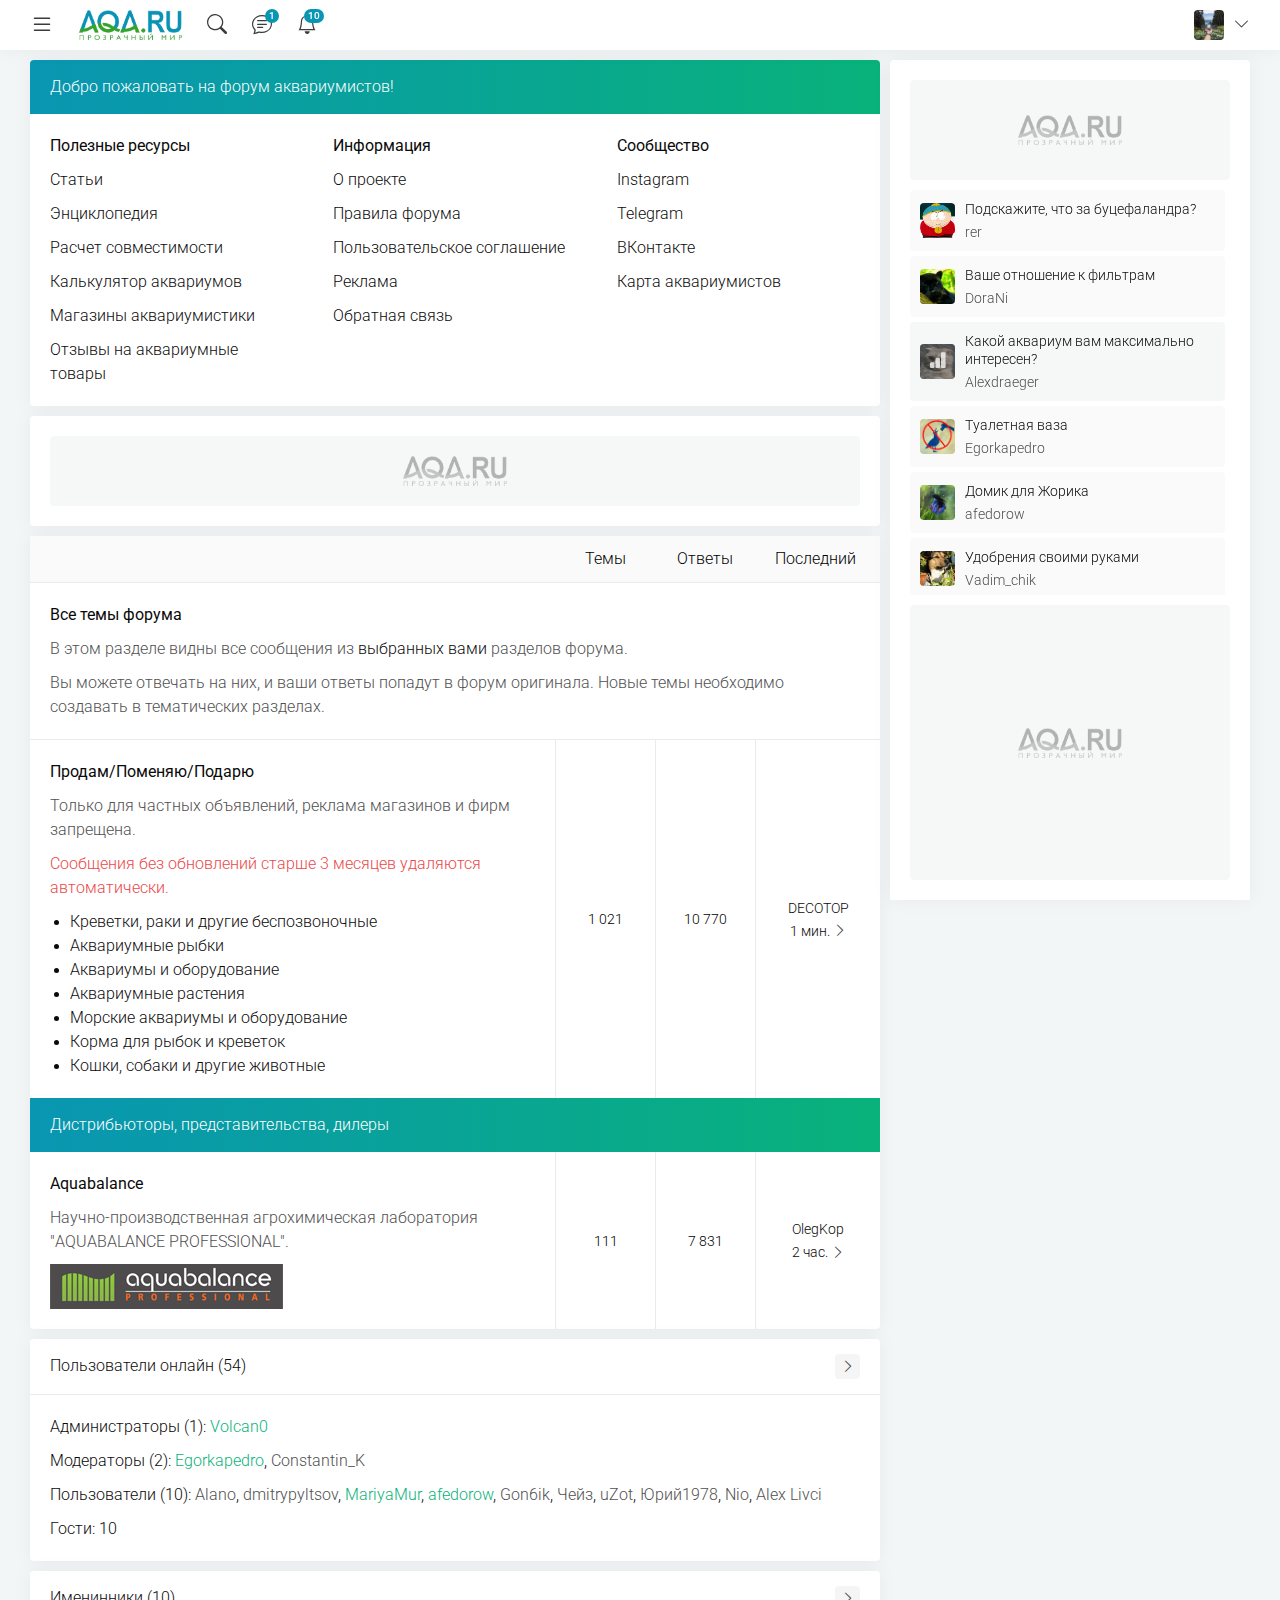
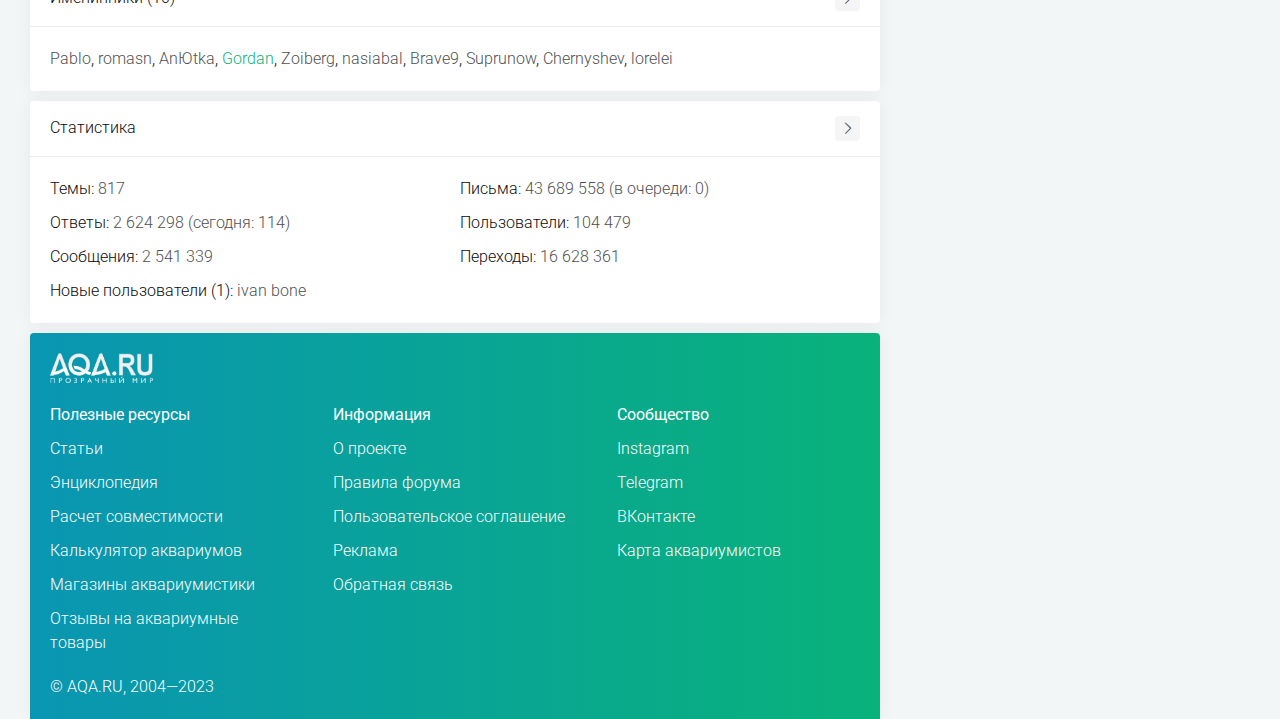
<file: index.html>
<!DOCTYPE html>
<html lang="en">
<head>
	<meta charset="UTF-8">
	<meta name="viewport" content="width=device-width, initial-scale=1.0">
	<title>AQA.ru</title>
	<link rel="stylesheet" href="css/main.css">
</head>
<body>
	<header>
		<div class="wrapper">
			<div class="navigation">
				<button id="main-menu-toggle" class="menu-toggle">
					<i class="bi bi-list"></i>
				</button>
				<ul id="main-menu" class="dropdown-menu">
					<li><a href="/">Последняя активность</a></li>
					<li><a href="/">Фотогалерея</a></li>
					<li><a href="/">Пользователи</a></li>
				</ul>

				<a href="index.html" class="logo">
					<img src="img/logo.png" alt="Logo">
				</a>

				<button id="search-toggle" class="menu-toggle">
					<i class="bi bi-search"></i>
				</button>
				<button id="messages-toggle" class="menu-toggle">
					<span class="badge">1</span>
					<i class="bi bi-chat-text"></i>
				</button>
				<button id="notifications-toggle" class="menu-toggle">
					<span class="badge">10</span>
					<i class="bi bi-bell"></i>
				</button>
			</div>

			<div class="user">
				<div class="photo" style="background-image: url(img/avatar.jpg);"></div>
				<button id="user-menu-toggle" class="menu-toggle">
					<i class="bi bi-chevron-down"></i>
				</button>
				<ul id="user-menu" class="dropdown-menu">
					<li class="info">
						<p class="username">dmytropyltsov</p>
						<p class="account"><i class="bi bi-star-fill" title="Premium"></i> Баланс: <span>100₽</span></p>
					</li>
					<hr>
					<li><a href="/">Настройки</a></li>
					<li><a href="/">Счёт</a></li>
					<hr>
					<li><a href="/">Слежение</a></li>
					<li><a href="/">Подписки</a></li>
					<li><a href="/">Закладки</a></li>
					<li><a href="/">Понравившееся</a></li>
					<li><a href="/">Друзья</a></li>
					<hr>
					<li><a href="/">Выход</a></li>
				</ul>
			</div>
		</div>
	</header>

	<main class="wrapper">
		<div class="page">
			<div class="welcome">
				<p class="header">Добро пожаловать на форум аквариумистов!</p>
				<div class="welcome-menu">
					<div class="column">
						<p class="title">Полезные ресурсы</p>
						<a href="">Статьи</a>
						<a href="">Энциклопедия</a>
						<a href="">Расчет совместимости</a>
						<a href="">Калькулятор аквариумов</a>
						<a href="">Магазины аквариумистики</a>
						<a href="">Отзывы на аквариумные товары</a>
					</div>
					<div class="column">
						<p class="title">Информация</p>
						<a href="">О проекте</a>
						<a href="">Правила форума</a>
						<a href="">Пользовательское соглашение</a>
						<a href="">Реклама</a>
						<a href="">Обратная связь</a>
					</div>
					<div class="column">
						<p class="title">Сообщество</p>
						<a href="">Instagram</a>
						<a href="">Telegram</a>
						<a href="">ВКонтакте</a>
						<a href="">Карта аквариумистов</a>
					</div>
				</div>
			</div>

			<div class="block">
				<div class="ad-placeholder ad-long">
					<img src="img/logo.png" alt="">
				</div>
			</div>

			<div class="topics-table">
				<div class="header">
					<div class="counter">Темы</div>
					<div class="counter">Ответы</div>
					<div class="last-answer">Последний</div>
				</div>
				<div class="topic">
					<div class="info">
						<a href="" class="title">Все темы форума</a>
						<p>В этом разделе видны все сообщения из <a href="">выбранных вами</a> разделов форума.</p>
						<p>Вы можете отвечать на них, и ваши ответы попадут в форум оригинала. Новые темы необходимо создавать в тематических разделах.</p>
					</div>
				</div>
				<div class="topic">
					<div class="info">
						<a href="" class="title">Продам/Поменяю/Подарю</a>
						<p>Только для частных объявлений, реклама магазинов и фирм запрещена.</p>
						<p class="warning">Сообщения без обновлений старше 3 месяцев удаляются автоматически.</p>
						<ul>
							<li><a href="">Креветки, раки и другие беспозвоночные</a></li>
							<li><a href="">Аквариумные рыбки</a></li>
							<li><a href="">Аквариумы и оборудование</a></li>
							<li><a href="">Аквариумные растения</a></li>
							<li><a href="">Морские аквариумы и оборудование</a></li>
							<li><a href="">Корма для рыбок и креветок</a></li>
							<li><a href="">Кошки, собаки и другие животные</a></li>
						</ul>
					</div>
					<div class="counter"><span class="details">Тем:&nbsp;</span>1 021</div>
					<div class="counter"><span class="details">Ответов:&nbsp;</span>10 770</div>
					<div class="last-answer">
						<span class="details">Последний:&nbsp;</span>
						<a href="" class="author">DECOTOP</a>
						<a href="" class="time">
							<span class="details">&nbsp;(</span><span>1 мин.</span><span class="details">)</span>
							<i class="bi bi-chevron-right"></i>
						</a>
					</div>
				</div>
				<div class="category">Дистрибьюторы, представительства, дилеры</div>
				<div class="topic">
					<div class="info">
						<a href="" class="title">Aquabalance</a>
						<p>Научно-производственная агрохимическая лаборатория "AQUABALANCE PROFESSIONAL".</p>
						<span class="brand-logo">
							<img src="img/Aquabalance.png" alt="">
						</span>
					</div>
					<div class="counter"><span class="details">Тем:&nbsp;</span>111</div>
					<div class="counter"><span class="details">Ответов:&nbsp;</span>7 831</div>
					<div class="last-answer">
						<span class="details">Последний:&nbsp;</span>
						<a href="" class="author">OlegKop</a>
						<a href="" class="time">
							<span class="details">&nbsp;(</span><span>2 час.</span><span class="details">)</span>
							<i class="bi bi-chevron-right"></i>
						</a>
					</div>
				</div>
			</div>
			
			<div class="summary">
				<div class="header">
					<p class="title">Пользователи онлайн (54)</p>
					<a href="" class="light-icon-button">
						<i class="bi bi-chevron-right"></i>
					</a>
				</div>
				<div class="content">
					<p>Администраторы (1): <a href="" class="friend">Volcan0</a></p>
					<p>Модераторы (2): <a href="" class="friend">Egorkapedro</a>, <a href="">Constantin_K</a></p>
					<p>Пользователи (10): <a href="">Alano</a>, <a href="">dmitrypyltsov</a>, <a href="" class="friend">MariyaMur</a>, <a href="" class="friend">afedorow</a>, <a href="">Gon6ik</a>, <a href="">Чейз</a>, <a href="">uZot</a>, <a href="">Юрий1978</a>, <a href="">Nio</a>, <a href="">Alex Livci</a></p>
					<p>Гости: 10</p>
				</div>
			</div>
			
			<div class="summary">
				<div class="header">
					<p class="title">Именинники (10)</p>
					<a href="" class="light-icon-button">
						<i class="bi bi-chevron-right"></i>
					</a>
				</div>
				<div class="content">
					<p><a href="">Pablo</a>, <a href="">romasn</a>, <a href="">AnЮtka</a>, <a href="" class="friend">Gordan</a>, <a href="">Zoiberg</a>, <a href="">nasiabal</a>, <a href="">Brave9</a>, <a href="">Suprunow</a>, <a href="">Chernyshev</a>, <a href="">lorelei</a></p>
				</div>
			</div>
			
			<div class="summary">
				<div class="header">
					<p class="title">Статистика</p>
					<a href="" class="light-icon-button">
						<i class="bi bi-chevron-right"></i>
					</a>
				</div>
				<div class="content">
					<div class="row">
						<div class="column">
							<p>Темы: <span class="details">817</span></p>
							<p>Ответы: <span class="details">2 624 298 (сегодня: 114)</span></p>
							<p>Сообщения: <span class="details">2 541 339</span></p>
						</div>
						<div class="column">
							<p>Письма: <span class="details">43 689 558 (в очереди: 0)</span></p>
							<p>Пользователи: <span class="details">104 479</span></p>
							<p>Переходы: <span class="details">16 628 361</span></p>
						</div>
					</div>
					<p>Новые пользователи (1): <a href="">ivan bone</a></p>
				</div>
			</div>

			<footer>
				<a href="away.html" class="logo">
					<img src="img/logo.png" alt="Logo">
				</a>
				<div class="welcome-menu">
					<div class="column">
						<p class="title">Полезные ресурсы</p>
						<a href="">Статьи</a>
						<a href="">Энциклопедия</a>
						<a href="">Расчет совместимости</a>
						<a href="">Калькулятор аквариумов</a>
						<a href="">Магазины аквариумистики</a>
						<a href="">Отзывы на аквариумные товары</a>
					</div>
					<div class="column">
						<p class="title">Информация</p>
						<a href="">О проекте</a>
						<a href="">Правила форума</a>
						<a href="">Пользовательское соглашение</a>
						<a href="">Реклама</a>
						<a href="">Обратная связь</a>
					</div>
					<div class="column">
						<p class="title">Сообщество</p>
						<a href="">Instagram</a>
						<a href="">Telegram</a>
						<a href="">ВКонтакте</a>
						<a href="">Карта аквариумистов</a>
					</div>
				</div>
				<p class="copyright">&copy; AQA.RU, 2004—2023</p>
			</footer>
		</div>

		<div class="sidebar">
			<div class="content">
				<div class="ad-placeholder ad-small">
					<img src="img/logo.png" alt="">
				</div>
				<div class="events">
					<div class="event event-answer">
						<div class="photo" style="background-image: url(img/rer.png)">
							<div class="icon">
								<i class="bi bi-bar-chart-fill"></i>
							</div>
						</div>
						<div class="info">
							<a href="topic.html" class="topic">Подскажите, что за буцефаландра?</a>
							<a href="" class="user">rer</a>
						</div>
					</div>
					<div class="event event-answer">
						<div class="photo" style="background-image: url(img/DoraNi.png)">
							<div class="icon">
								<i class="bi bi-bar-chart-fill"></i>
							</div>
						</div>
						<div class="info">
							<a href="topic.html" class="topic">Ваше отношение к фильтрам</a>
							<a href="" class="user">DoraNi</a>
						</div>
					</div>
					<div class="event event-vote">
						<div class="photo" style="background-image: url(img/Alexdraeger.png)">
							<div class="icon">
								<i class="bi bi-bar-chart-fill"></i>
							</div>
						</div>
						<div class="info">
							<a href="topic.html" class="topic">Какой аквариум вам максимально интересен?</a>
							<a href="" class="user">Alexdraeger </a>
						</div>
					</div>
					<div class="event event-answer">
						<div class="photo" style="background-image: url(img/Egorkapedro.png)">
							<div class="icon">
								<i class="bi bi-bar-chart-fill"></i>
							</div>
						</div>
						<div class="info">
							<a href="topic.html" class="topic">Туалетная ваза</a>
							<a href="" class="user">Egorkapedro</a>
						</div>
					</div>
					<div class="event event-answer">
						<div class="photo" style="background-image: url(img/afedorow.png)">
							<div class="icon">
								<i class="bi bi-bar-chart-fill"></i>
							</div>
						</div>
						<div class="info">
							<a href="topic.html" class="topic">Домик для Жорика</a>
							<a href="" class="user">afedorow</a>
						</div>
					</div>
					<div class="event event-answer">
						<div class="photo" style="background-image: url(img/Vadim_chik.png)">
							<div class="icon">
								<i class="bi bi-bar-chart-fill"></i>
							</div>
						</div>
						<div class="info">
							<a href="topic.html" class="topic">Удобрения своими руками</a>
							<a href="" class="user">Vadim_chik</a>
						</div>
					</div>
					<div class="event event-answer">
						<div class="photo" style="background-image: url(img/Simro.png)">
							<div class="icon">
								<i class="bi bi-bar-chart-fill"></i>
							</div>
						</div>
						<div class="info">
							<a href="topic.html" class="topic">Мои аквариумы. Восстановление после переезда</a>
							<a href="" class="user">Simro</a>
						</div>
					</div>
					<div class="event event-answer">
						<div class="photo" style="background-image: url(img/rer.png)">
							<div class="icon">
								<i class="bi bi-bar-chart-fill"></i>
							</div>
						</div>
						<div class="info">
							<a href="topic.html" class="topic">Подскажите, что за буцефаландра?</a>
							<a href="" class="user">rer</a>
						</div>
					</div>
					<div class="event event-answer">
						<div class="photo" style="background-image: url(img/DoraNi.png)">
							<div class="icon">
								<i class="bi bi-bar-chart-fill"></i>
							</div>
						</div>
						<div class="info">
							<a href="topic.html" class="topic">Ваше отношение к фильтрам</a>
							<a href="" class="user">DoraNi</a>
						</div>
					</div>
					<div class="event event-vote">
						<div class="photo" style="background-image: url(img/Alexdraeger.png)">
							<div class="icon">
								<i class="bi bi-bar-chart-fill"></i>
							</div>
						</div>
						<div class="info">
							<a href="topic.html" class="topic">Какой аквариум вам максимально интересен?</a>
							<a href="" class="user">Alexdraeger </a>
						</div>
					</div>
					<div class="event event-answer">
						<div class="photo" style="background-image: url(img/Egorkapedro.png)">
							<div class="icon">
								<i class="bi bi-bar-chart-fill"></i>
							</div>
						</div>
						<div class="info">
							<a href="topic.html" class="topic">Туалетная ваза</a>
							<a href="" class="user">Egorkapedro</a>
						</div>
					</div>
					<div class="event event-answer">
						<div class="photo" style="background-image: url(img/afedorow.png)">
							<div class="icon">
								<i class="bi bi-bar-chart-fill"></i>
							</div>
						</div>
						<div class="info">
							<a href="topic.html" class="topic">Домик для Жорика</a>
							<a href="" class="user">afedorow</a>
						</div>
					</div>
					<div class="event event-answer">
						<div class="photo" style="background-image: url(img/Vadim_chik.png)">
							<div class="icon">
								<i class="bi bi-bar-chart-fill"></i>
							</div>
						</div>
						<div class="info">
							<a href="topic.html" class="topic">Удобрения своими руками</a>
							<a href="" class="user">Vadim_chik</a>
						</div>
					</div>
					<div class="event event-answer">
						<div class="photo" style="background-image: url(img/Simro.png)">
							<div class="icon">
								<i class="bi bi-bar-chart-fill"></i>
							</div>
						</div>
						<div class="info">
							<a href="topic.html" class="topic">Мои аквариумы. Восстановление после переезда</a>
							<a href="" class="user">Simro</a>
						</div>
					</div>
				</div>
				<div class="ad-placeholder ad-medium">
					<img src="img/logo.png" alt="">
				</div>
			</div>
		</div>
	</main>

	<script src="js/script.js"></script>
</body>
</html>
</file>
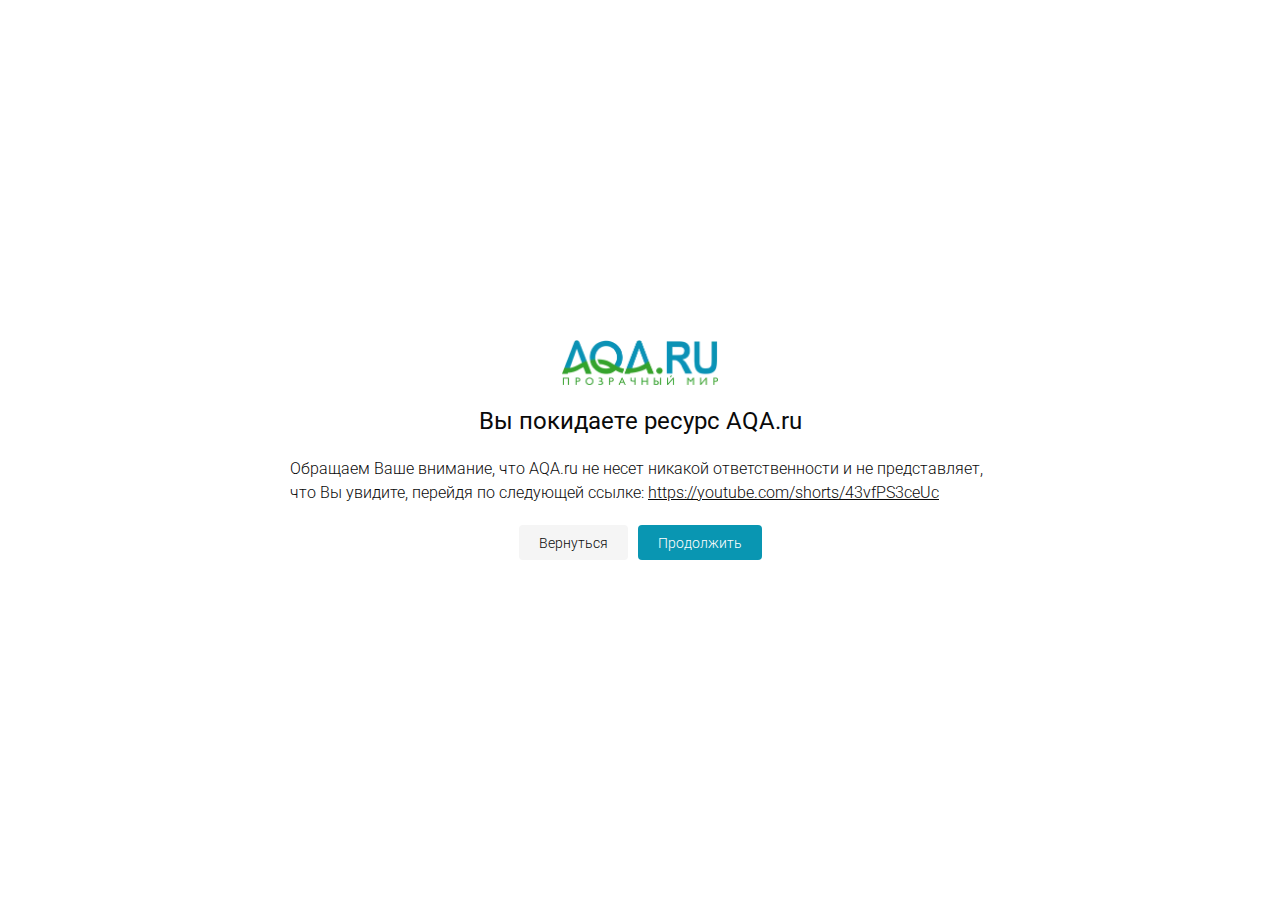
<file: away.html>
<!DOCTYPE html>
<html lang="en">
<head>
    <meta charset="UTF-8">
    <meta name="viewport" content="width=device-width, initial-scale=1.0">
    <title>AQA.ru</title>
	<link rel="stylesheet" href="css/main.css">
</head>
<body>
    <div class="away">
        <div class="content">
            <a href="index.html" class="logo">
                <img src="img/logo.png" alt="Logo">
            </a>
    
            <h1>Вы покидаете ресурс AQA.ru</h1>
    
            <p>Обращаем Ваше внимание, что AQA.ru не несет никакой ответственности и не представляет, что Вы увидите, перейдя по следующей ссылке: <a href="https://youtube.com/shorts/43vfPS3ceUc">https://youtube.com/shorts/43vfPS3ceUc</a></p>
            
            <div class="buttons">
                <a href="index.html" class="light-text-button">Вернуться</a>
                <a href="https://youtube.com/shorts/43vfPS3ceUc" class="primary-text-button">Продолжить</a>
            </div>
        </div>
    </div>
</body>
</html>
</file>
<file: css/main.css>
@import url("https://fonts.googleapis.com/css2?family=Roboto:ital,wght@0,100;0,300;0,400;0,500;1,300&display=swap");
@import url("https://cdn.jsdelivr.net/npm/bootstrap-icons@1.11.1/font/bootstrap-icons.css");
body {
  margin: 0;
  padding: 0;
  background-color: #F3F6F6;
  background-size: cover;
  min-width: 400px;
}

h1, h2, h3, h4, h5, h6,
p, a, ul {
  margin: 0;
  color: #0A0A0A;
}

h1 {
  font: 400 24px/32px "Roboto";
}

p {
  font: 300 16px/24px "Roboto";
}

a {
  width: fit-content;
  font: 300 16px/24px "Roboto";
  text-decoration: none;
  transition: color 0.5s;
}
a:hover {
  color: #0996B2;
}

i {
  color: #3C3C3C;
}

ul {
  padding-left: 20px;
}

table {
  border-collapse: collapse;
}

hr {
  border-top: 1px solid #EBEBEB;
  border-bottom: none;
}

.button, .primary-button, .primary-icon-button, .topic-management .page-menu-toggle, .primary-text-button, .light-button, .light-text-button, .answer .footer .buttons .counter-button, .light-icon-button {
  display: flex;
  justify-content: center;
  align-items: center;
  border-radius: 4px;
  transition: background-color 0.5s;
  border: none;
  outline: none;
  cursor: pointer;
  font: 300 14px/14px "Roboto";
  user-select: none;
}

.icon-button, .primary-icon-button, .topic-management .page-menu-toggle, .light-icon-button {
  width: 25px;
  height: 25px;
}

.text-button, .primary-text-button, .light-text-button, .answer .footer .buttons .counter-button {
  height: 35px;
  padding: 10px 20px;
  box-sizing: border-box;
}

.light-button, .light-text-button, .answer .footer .buttons .counter-button, .light-icon-button {
  background-color: #F5F5F5;
  color: #0A0A0A;
}
.light-button:hover, .light-text-button:hover, .answer .footer .buttons .counter-button:hover, .light-icon-button:hover {
  background-color: #E6E6E6;
  color: #0A0A0A;
}

.primary-button, .primary-icon-button, .topic-management .page-menu-toggle, .primary-text-button {
  background-color: #0996B2;
}
.primary-button, .primary-icon-button, .topic-management .page-menu-toggle, .primary-text-button, .primary-button i, .primary-icon-button i, .topic-management .page-menu-toggle i, .primary-text-button i {
  color: #FFFFFF;
}
.primary-button:hover, .primary-icon-button:hover, .topic-management .page-menu-toggle:hover, .primary-text-button:hover {
  background-color: #09B27A;
  color: #FFFFFF;
}

.wrapper {
  max-width: 1280px;
  padding-left: 30px;
  padding-right: 30px;
  margin: 0 auto;
}

.dropdown-menu {
  position: absolute;
  top: 100%;
  list-style: none;
  padding: 10px 0;
  display: none;
  flex-direction: column;
  gap: 5px;
  background-color: #FFF;
  border-radius: 4px;
  box-shadow: 0px 0px 20px 0px rgba(0, 0, 0, 0.1);
  user-select: none;
  z-index: 1;
}
.dropdown-menu.show {
  display: flex;
}
.dropdown-menu a {
  display: block;
  width: 100%;
  box-sizing: border-box;
  padding: 5px 20px;
  text-wrap: nowrap;
  text-decoration: none;
  transition: background-color 0.5s;
}
.dropdown-menu a:hover {
  background-color: #F6F8F8;
  color: #0A0A0A;
}
.dropdown-menu hr {
  margin: 5px 20px;
}

.badge {
  position: absolute;
  top: 0;
  right: 0;
  margin-top: -5px;
  margin-right: -7px;
  background-color: #0996B2;
  color: #FFFFFF;
  padding: 0 4px;
  border-radius: 7px;
  font: 500 10px/14px "Roboto";
}

.logo {
  line-height: 0;
}
.logo img {
  width: auto;
  height: 30px;
}

header {
  width: 100%;
  position: fixed;
  background-color: #FFF;
  box-shadow: 0px 0px 20px 0px rgba(0, 0, 0, 0.05);
  z-index: 1;
}
header .wrapper {
  height: 50px;
  display: flex;
  flex-direction: row;
  align-items: center;
  justify-content: space-between;
  gap: 25px;
}
header .menu-toggle {
  padding: 0;
  border: none;
  background: none;
  cursor: pointer;
  position: relative;
  font-size: 20px;
}
header .dropdown-menu {
  margin-top: 20px;
}
header .navigation {
  display: flex;
  flex-direction: row;
  align-items: center;
  gap: 25px;
  position: relative;
}
header .navigation #main-menu-toggle {
  font-size: 24px;
}
header .user {
  display: flex;
  gap: 10px;
  align-items: center;
  position: relative;
}
header .user .photo {
  width: 30px;
  height: 30px;
  background-position: center;
  background-size: cover;
  border-radius: 4px;
}
header .user #user-menu-toggle {
  font-size: 16px;
}
header #user-menu {
  right: 0;
}
header #user-menu .info {
  padding: 5px 20px;
}
header #user-menu .username {
  font: 400 16px/24px "Roboto";
  margin-bottom: 5px;
}
header #user-menu .account {
  font: 300 14px/18px "Roboto";
}
header #user-menu .account i {
  color: #09B27A;
  background: linear-gradient(90deg, #0996B2 0%, #09B27A 100%);
  background-clip: unset;
  -webkit-background-clip: text;
  -webkit-text-fill-color: transparent;
}
header #user-menu .account span {
  font: 400 14px/18px "Roboto";
}

main {
  padding-top: 60px;
  display: flex;
  flex-direction: row;
  justify-content: space-between;
  gap: 10px;
}

.page {
  min-height: calc(100vh - 60px);
  flex: 1;
  display: flex;
  flex-direction: column;
  gap: 10px;
}

.sidebar ::-webkit-scrollbar, .topic-menu ::-webkit-scrollbar, .page-selector ::-webkit-scrollbar {
  width: 8px;
}
.sidebar ::-webkit-scrollbar-track, .topic-menu ::-webkit-scrollbar-track, .page-selector ::-webkit-scrollbar-track {
  background-color: #FAFAFA;
  border-radius: 4px;
}
.sidebar ::-webkit-scrollbar-thumb, .topic-menu ::-webkit-scrollbar-thumb, .page-selector ::-webkit-scrollbar-thumb {
  background: #E6E6E6;
  border-radius: 4px;
}

.sidebar {
  width: 360px;
}
.sidebar .content {
  width: 360px;
  box-sizing: border-box;
  padding: 20px;
  border-radius: 4px 4px 0 0;
  height: calc(100vh - 60px);
  background-color: #FFF;
  box-shadow: 0px 0px 20px 0px rgba(0, 0, 0, 0.05);
  position: fixed;
  display: flex;
  flex-direction: column;
  gap: 10px;
}
.sidebar .events {
  display: flex;
  flex-direction: column;
  gap: 5px;
  min-height: 100px;
  overflow-y: auto;
  padding-right: 5px;
}
.sidebar .event {
  border-radius: 4px;
  padding: 10px;
  display: flex;
  gap: 10px;
  align-items: center;
}
.sidebar .event .photo, .sidebar .event .icon {
  width: 35px;
  height: 35px;
  border-radius: 4px;
}
.sidebar .event .photo {
  background-size: cover;
  background-position: center;
  flex-shrink: 0;
}
.sidebar .event .icon {
  background-color: rgba(80, 80, 80, 0.5);
  display: flex;
  justify-content: center;
  align-items: center;
}
.sidebar .event .icon i {
  font-size: 18px;
  color: rgba(255, 255, 255, 0.75);
}
.sidebar .event .info {
  display: flex;
  flex-direction: column;
  gap: 5px;
}
.sidebar .event .info a {
  font: 300 14px/18px "Roboto";
}
.sidebar .event .info a.user {
  color: #505050;
}
.sidebar .event .info a.user:hover {
  color: #0996B2;
}
.sidebar .event.event-answer {
  background-color: #FAFAFA;
}
.sidebar .event.event-answer .icon {
  display: none;
}
.sidebar .event.event-vote {
  background-color: #F6F8F8;
}
.sidebar .ad-placeholder:last-child {
  margin-top: auto;
}

.block, .related-topics, .answer, .topic-management, .topic-menu, .breadcrumbs, .summary, .topics-table, .welcome {
  border-radius: 4px;
  box-shadow: 0px 0px 20px 0px rgba(0, 0, 0, 0.05);
  background-color: #FFF;
}

.ad-placeholder {
  background-color: #F6F8F8;
  border-radius: 4px;
  display: flex;
  justify-content: center;
  align-items: center;
}
.ad-placeholder img {
  height: 30px;
  filter: brightness(1.5) saturate(0);
}
.ad-placeholder.ad-small {
  height: 100px;
  min-height: 100px;
}
.ad-placeholder.ad-long {
  height: 70px;
  margin: 20px;
}
.ad-placeholder.ad-medium {
  height: 275px;
  min-height: 275px;
}

.welcome-menu {
  display: flex;
  gap: 40px;
}
.welcome-menu .column {
  display: flex;
  flex-direction: column;
  gap: 10px;
  flex: 1;
}
.welcome-menu .title {
  margin: 0;
  font: 400 16px/24px "Roboto";
}

.welcome .header {
  border-radius: 4px 4px 0 0;
  background: linear-gradient(90deg, #0996B2 0%, #09B27A 100%);
  padding: 15px 20px;
  color: #FFFFFF;
  margin: 0;
}
.welcome .welcome-menu {
  padding: 20px;
}

.topics-table .header {
  display: flex;
  justify-content: end;
  background-color: #FAFAFA;
}
.topics-table .header div {
  padding: 15px 20px;
  font: 300 16px/16px "Roboto";
  box-sizing: border-box;
}
.topics-table .category {
  padding: 15px 20px;
  background: linear-gradient(90deg, #0996B2 0%, #09B27A 100%);
  color: #FFFFFF;
  text-align: left;
  font: 300 16px/24px "Roboto";
}
.topics-table .category + .topic {
  border-top: none;
}
.topics-table .topic {
  border-top: 1px solid #EBEBEB;
  display: flex;
}
.topics-table .topic .info, .topics-table .topic .counter, .topics-table .topic .last-answer {
  padding: 20px;
}
.topics-table .topic .counter, .topics-table .topic .last-answer a {
  font: 300 14px/18px "Roboto";
}
.topics-table .topic .counter, .topics-table .topic .last-answer {
  display: flex;
  flex-direction: column;
  justify-content: center;
  align-items: center;
  border-left: 1px solid #EBEBEB;
}
.topics-table .topic .counter .details, .topics-table .topic .last-answer .details {
  display: none;
}
.topics-table .info {
  display: flex;
  flex-direction: column;
  gap: 10px;
  flex: 1;
}
.topics-table .info a.title {
  font: 400 16px/24px "Roboto";
}
.topics-table .counter {
  width: 100px;
  text-align: center;
  box-sizing: border-box;
}
.topics-table .last-answer {
  width: 125px;
  box-sizing: border-box;
}
.topics-table .last-answer a {
  display: block;
}
.topics-table .last-answer a.time {
  vertical-align: baseline;
  margin-top: 5px;
}
.topics-table .last-answer a i {
  transition: color 0.5s;
}
.topics-table .last-answer a:hover i {
  color: #0996B2;
}
.topics-table p {
  color: #505050;
}
.topics-table p.warning {
  color: #EB4747;
}
.topics-table .brand-logo {
  height: 45px;
}

.summary .header {
  padding: 15px 20px;
  display: flex;
  justify-content: space-between;
  gap: 15px;
  border-bottom: 1px solid #EBEBEB;
}
.summary .content {
  padding: 20px;
  display: flex;
  flex-direction: column;
  gap: 10px;
}
.summary .content a {
  color: #505050;
  transition: color 0.5s;
}
.summary .content a.friend {
  color: #09B27A;
}
.summary .content a:hover {
  font: 400 16px/24px "Roboto";
}
.summary .content .row {
  display: flex;
  gap: 10px;
}
.summary .content .row .column {
  display: flex;
  flex-direction: column;
  gap: 10px;
  flex: 1;
}
.summary .content .details {
  color: #505050;
}

.away {
  min-height: 100vh;
  display: flex;
  justify-content: center;
  align-items: center;
  background-color: #FFF;
  box-sizing: border-box;
  padding: 30px;
}
.away .logo img {
  height: 45px;
}
.away .content {
  max-width: 700px;
  display: flex;
  flex-direction: column;
  align-items: center;
  gap: 20px;
}
.away p a {
  text-decoration: underline;
  word-break: break-all;
}
.away .buttons {
  display: flex;
  gap: 10px;
}

footer {
  padding: 20px;
  display: flex;
  flex-direction: column;
  gap: 20px;
  background: linear-gradient(90deg, #0996B2 0%, #09B27A 100%);
  border-radius: 4px 4px 0 0;
  margin-top: auto;
  box-shadow: 0px 0px 20px 0px rgba(0, 0, 0, 0.05);
}
footer .welcome-menu a:hover {
  font: 400 16px/24px "Roboto";
}
footer .logo img {
  filter: saturate(0) brightness(2);
}
footer p, footer a {
  color: #FFFFFF;
}
footer a:hover {
  color: #FFFFFF;
}
footer .copyright {
  margin: 0;
}

.breadcrumbs {
  padding: 15px 20px;
}
.breadcrumbs, .breadcrumbs div {
  font-size: 0;
}
.breadcrumbs div, .breadcrumbs p {
  display: inline-block;
}
.breadcrumbs p, .breadcrumbs a {
  font: 300 16px/16px "Roboto";
  line-height: 25px;
}
.breadcrumbs a, .breadcrumbs i {
  color: #505050;
}
.breadcrumbs a:hover {
  color: #0996B2;
}
.breadcrumbs i {
  font-size: 14px;
  margin: 0 5px;
}

.topic-menu .header {
  padding: 15px 20px;
  display: flex;
  justify-content: space-between;
  gap: 15px;
}
.topic-menu ul {
  list-style: none;
  padding: 0;
  max-height: 230px;
  overflow-y: auto;
  display: none;
}
.topic-menu ul li {
  padding: 10px 20px;
  display: flex;
  justify-content: space-between;
  gap: 15px;
  border-top: 1px solid #EBEBEB;
}
.topic-menu ul.show {
  display: block;
}

.topic-management {
  padding: 10px 20px;
  display: flex;
  justify-content: space-between;
  gap: 10px;
}
.topic-management .navigation, .topic-management .actions {
  display: flex;
  gap: 10px;
}
.topic-management .light-icon-button, .topic-management .primary-icon-button, .topic-management .page-menu-toggle {
  width: 35px;
  height: 35px;
  font-size: 16px;
}
.topic-management .page-selector {
  position: relative;
}
.topic-management .page-menu-toggle {
  box-sizing: border-box;
  width: auto;
  height: 35px;
  padding: 10px;
  gap: 10px;
}
.topic-management .page-menu-toggle:active .pages {
  display: block;
}
.topic-management .page-menu {
  left: 0;
  margin-top: 10px;
  padding: 0;
  gap: 0;
  max-height: 174px;
  overflow-y: auto;
}
.topic-management .page-menu li:not(:last-child) {
  border-bottom: 1px solid #EBEBEB;
}

.answer {
  padding: 20px;
  display: flex;
  flex-direction: column;
  gap: 20px;
}
.answer .header {
  display: flex;
  justify-content: space-between;
  gap: 20px;
  padding-bottom: 20px;
  border-bottom: 1px solid #EBEBEB;
}
.answer .header .author {
  display: flex;
  gap: 15px;
}
.answer .header .photo {
  width: 75px;
  height: 75px;
  border-radius: 4px;
  background-size: cover;
  background-position: center;
}
.answer .header .info {
  display: flex;
  flex-direction: column;
  gap: 10px;
}
.answer .header .username {
  font: 300 16px/16px "Roboto";
}
.answer .header .username .online {
  display: inline-block;
  width: 10px;
  height: 10px;
  border-radius: 5px;
  background-color: #09B27A;
  margin-right: 5px;
}
.answer .header .icons {
  display: flex;
  gap: 5px;
}
.answer .header .icons .icon {
  width: 25px;
  height: 25px;
  display: flex;
  justify-content: center;
  align-items: center;
  border-radius: 4px;
}
.answer .header .icons .icon i {
  color: #FFFFFF;
}
.answer .header .icons .icon.primary-icon {
  background-color: #0996B2;
}
.answer .header .icons .icon.secondary-icon {
  background-color: #09B27A;
}
.answer .header .icons .icon.gradient-icon {
  background: linear-gradient(90deg, #0996B2 0%, #09B27A 100%);
}
.answer .header .icons .icon.disabled-icon {
  background-color: #C8C8C8;
}
.answer .header .metrics {
  display: flex;
  gap: 10px;
}
.answer .header .metrics p {
  white-space: nowrap;
}
.answer .header .metrics p, .answer .header .metrics i {
  font: 300 14px/18px "Roboto";
  color: #505050;
}
.answer .header .metrics p i {
  margin-right: 5px;
}
.answer .header .answer-info {
  display: flex;
  flex-direction: column;
  align-items: end;
  gap: 5px;
  font: 300 14px/18px "Roboto";
}
.answer .header .answer-info div {
  white-space: nowrap;
}
.answer .header .answer-info i {
  margin-left: 5px;
}
.answer .header .answer-info .answer-id {
  font: 300 14px/18px "Roboto";
  color: #505050;
}
.answer .header .answer-info .answer-id:hover {
  color: #0996B2;
}
.answer .content .reply {
  padding: 15px;
  background-color: #F6F8F8;
  border-radius: 4px;
  border-left: 5px solid #E8EDEE;
}
.answer .content .author {
  display: block;
  text-decoration: underline;
  color: #0A0A0A;
}
.answer .content .author:hover {
  color: #0996B2;
}
.answer .signature {
  padding-top: 20px;
  border-top: 1px solid #EBEBEB;
  opacity: 75%;
}
.answer .content .reply:not(:first-child), .answer .content p:not(:first-child), .answer .signature .reply:not(:first-child), .answer .signature p:not(:first-child) {
  margin-top: 15px;
}
.answer .content .reply:not(:last-child), .answer .content p:not(:last-child), .answer .signature .reply:not(:last-child), .answer .signature p:not(:last-child) {
  margin-bottom: 15px;
}
.answer .content .image, .answer .signature .image {
  width: 160px;
  height: 120px;
  border-radius: 4px;
  background-size: cover;
  background-position: center;
  display: inline-block;
  flex-flow: row;
  margin-right: 5px;
  cursor: pointer;
}
.answer .content a, .answer .signature a {
  color: #0996B2;
}
.answer .content a:hover, .answer .signature a:hover {
  text-decoration: underline;
}
.answer .footer {
  padding-top: 20px;
  border-top: 1px solid #EBEBEB;
}
.answer .footer .actions {
  display: flex;
  justify-content: space-between;
  gap: 20px;
}
.answer .footer .buttons {
  display: flex;
  gap: 10px;
}
.answer .footer .buttons .light-icon-button {
  width: 35px;
  height: 35px;
  font-size: 20px;
}
.answer .footer .buttons .counter-button {
  height: 35px;
  gap: 10px;
  padding: 0 10px;
}
.answer .footer .buttons .counter-button .fill-icon {
  display: none;
}
.answer .footer .buttons .counter-button.selected {
  background-color: #0996B2;
  color: #FFFFFF;
}
.answer .footer .buttons .counter-button.selected i {
  color: #FFFFFF;
}
.answer .footer .buttons .counter-button.selected:hover {
  background-color: #0996B2;
}
.answer .footer .buttons .counter-button.selected .fill-icon {
  display: block;
}
.answer .footer .buttons .counter-button.selected .simple-icon {
  display: none;
}
.answer .footer .likes {
  font-size: 0;
  margin-top: 10px;
}
.answer .footer .likes p, .answer .footer .likes a {
  display: inline;
  font: 300 14px/18px "Roboto";
}
.answer .footer .likes .hidden-likes {
  display: none;
}
.answer .footer .likes .hidden-likes.show {
  display: inline;
}

.related-topics {
  padding: 20px;
}
.related-topics .content {
  margin-top: 15px;
  display: flex;
  gap: 10px;
}
.related-topics .content .topics {
  flex: 1;
}
.related-topics .content .topic {
  border-radius: 4px;
  background-color: #F6F8F8;
  padding: 20px;
}
.related-topics .content .topic .info {
  color: #505050;
  margin-top: 5px;
}
.related-topics .content .topic .info, .related-topics .content .topic .info a {
  font: 300 14px/18px "Roboto";
}
.related-topics .content .topic:not(:last-child) {
  margin-bottom: 10px;
}
.related-topics .content .ad-placeholder {
  width: 200px;
}

@media only screen and (max-width: 1080px) {
  header .wrapper, main.wrapper {
    padding-left: 20px;
    padding-right: 20px;
  }
  .welcome .header,
  .topics-table .category,
  .summray .header,
  .breadcrumbs,
  .topic-management,
  .topic-menu .header,
  .topic-menu ul li {
    padding: 10px 15px;
  }
  .welcome .welcome-menu,
  .related-topics {
    padding: 15px;
  }
  .welcome-menu {
    flex-direction: column;
    gap: 15px;
  }
  .welcome-menu .column {
    display: block;
    font-size: 0;
  }
  .welcome-menu .column a:not(:last-child) {
    margin-right: 10px;
  }
  .welcome-menu .title {
    display: block;
  }
  .welcome-menu a {
    display: inline-block;
  }
  .block .welcome-menu a:not(:last-child), .welcome .welcome-menu a:not(:last-child), .topics-table .welcome-menu a:not(:last-child), .summary .welcome-menu a:not(:last-child), .breadcrumbs .welcome-menu a:not(:last-child), .topic-menu .welcome-menu a:not(:last-child), .topic-management .welcome-menu a:not(:last-child), .answer .welcome-menu a:not(:last-child), .related-topics .welcome-menu a:not(:last-child) {
    margin-right: 5px;
  }
  .block .welcome-menu a, .welcome .welcome-menu a, .topics-table .welcome-menu a, .summary .welcome-menu a, .breadcrumbs .welcome-menu a, .topic-menu .welcome-menu a, .topic-management .welcome-menu a, .answer .welcome-menu a, .related-topics .welcome-menu a {
    padding: 5px 10px;
    background-color: #F6F8F8;
    border-radius: 4px;
    margin-top: 5px;
    transition: background-color 0.5s;
    font: 300 14px/18px "Roboto";
  }
  .block .welcome-menu a:hover, .welcome .welcome-menu a:hover, .topics-table .welcome-menu a:hover, .summary .welcome-menu a:hover, .breadcrumbs .welcome-menu a:hover, .topic-menu .welcome-menu a:hover, .topic-management .welcome-menu a:hover, .answer .welcome-menu a:hover, .related-topics .welcome-menu a:hover {
    background-color: #E6E6E6;
    color: #0A0A0A;
  }
  .ad-placeholder.ad-long {
    margin: 15px;
  }
  .topics-table .header {
    display: none;
  }
  .topics-table .topic {
    flex-direction: column;
    padding: 15px;
  }
  .topics-table .topic .info {
    gap: 5px;
  }
  .topics-table .topic .info:not(:last-child) {
    margin-bottom: 5px;
  }
  .topics-table .topic .info, .topics-table .topic .counter, .topics-table .topic .last-answer {
    padding: 0;
    border-left: none;
    width: fit-content;
  }
  .topics-table .topic .counter, .topics-table .topic .last-answer {
    flex-direction: row;
    margin-top: 5px;
    color: #505050;
    font: 300 14px/18px "Roboto";
  }
  .topics-table .topic .counter .details, .topics-table .topic .last-answer .details {
    display: inline;
  }
  .topics-table .topic .last-answer .time {
    margin-top: 0;
  }
  .topics-table .topic .last-answer i {
    display: none;
  }
  .summary .content {
    padding: 15px;
    gap: 5px;
  }
  .summary .content .row {
    flex-direction: column;
    gap: 5px;
  }
  .summary .content .row .column {
    gap: 5px;
  }
  .answer {
    padding: 15px;
    gap: 15px;
  }
  .answer .header {
    gap: 15px;
    padding-bottom: 15px;
  }
  .answer .signature, .answer .footer {
    padding-top: 15px;
  }
  .related-topics .content {
    margin-top: 10px;
  }
  .related-topics .content .topic {
    padding: 15px;
  }
  footer {
    padding: 15px;
    gap: 15px;
  }
}
@media screen and (max-width: 900px) {
  header .wrapper, main.wrapper {
    padding-left: 10px;
    padding-right: 10px;
  }
  .sidebar {
    display: none;
  }
}
@media screen and (max-width: 600px) {
  .answer .header {
    flex-direction: column-reverse;
  }
  .answer .header .photo {
    width: 50px;
    height: 50px;
  }
  .answer .header .answer-info {
    padding-bottom: 15px;
    border-bottom: 1px solid #EBEBEB;
    flex-direction: row-reverse;
    justify-content: space-between;
  }
  .answer .header .metrics {
    margin-left: -65px;
  }
  .answer .content .image, .answer .signature .image {
    width: 100px;
    height: 75px;
  }
  .related-topics .content .ad-placeholder {
    display: none;
  }
}
@media screen and (max-width: 450px) {
  header .logo {
    display: none;
  }
  .topics-table .brand-logo {
    height: auto;
  }
  .topics-table .brand-logo img {
    max-width: 100%;
  }
  .away {
    padding: 15px;
  }
  footer .welcome-menu a {
    display: block;
  }
}
</file>
